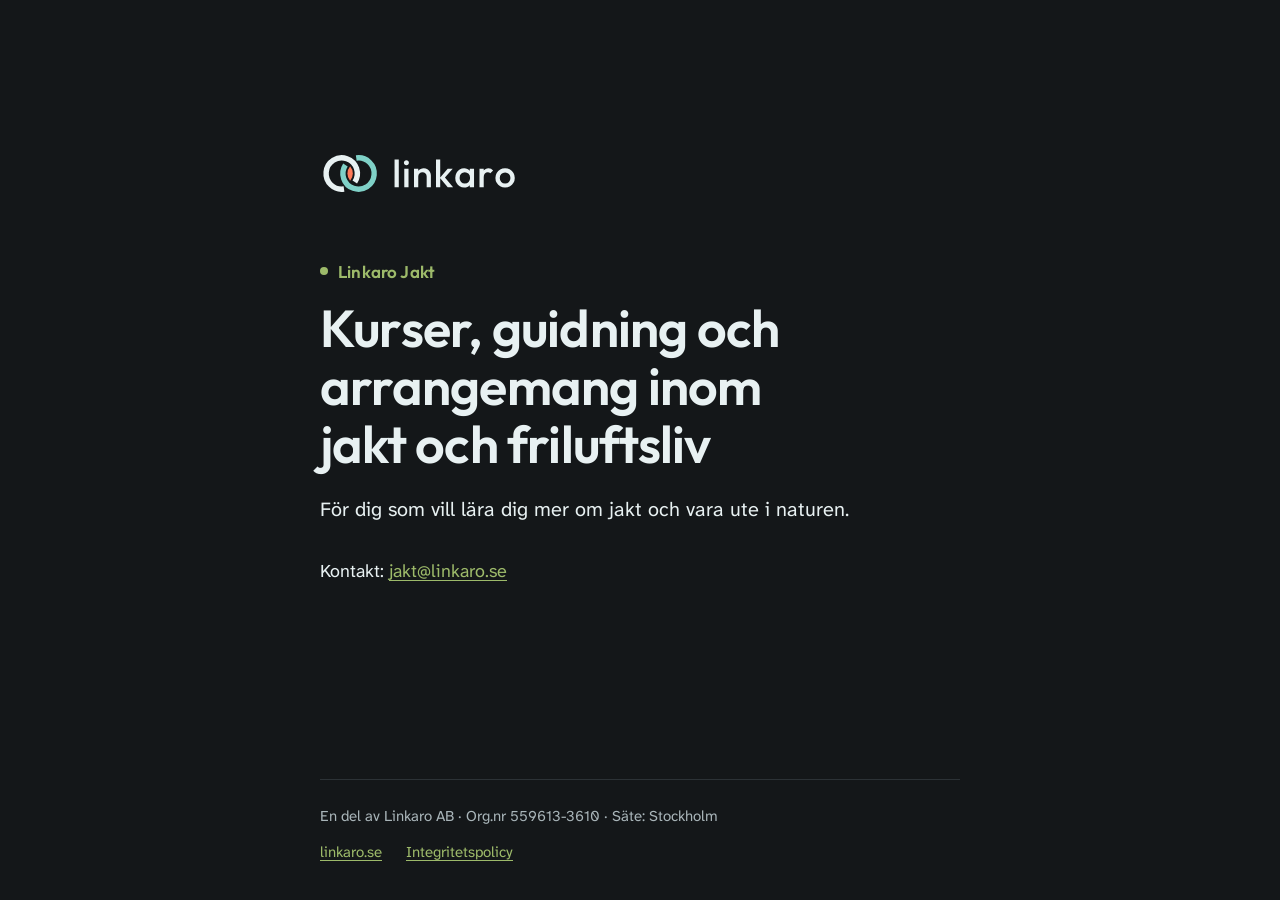
<file: index.html>
<!doctype html>
<html lang="sv">
<head>
  <meta charset="utf-8">
  <meta name="viewport" content="width=device-width, initial-scale=1">
  <title>Linkaro Jakt – kurser, guidning och arrangemang inom jakt och friluftsliv</title>
  <meta name="description" content="Linkaro Jakt – kurser, guidning och arrangemang inom jakt och friluftsliv, för dig som vill lära dig mer om jakt och vara ute i naturen.">
  <meta name="robots" content="noindex">
  <meta name="theme-color" content="#141719">
  <meta name="color-scheme" content="dark">
  <link rel="canonical" href="https://jakt.linkaro.se/">
  <link rel="icon" href="/favicon.ico" sizes="32x32">
  <link rel="icon" href="/favicon.svg" type="image/svg+xml">
  <link rel="apple-touch-icon" href="/apple-touch-icon.png">
  <link rel="preload" href="/assets/fonts/outfit-latin-wght-normal.woff2" as="font" type="font/woff2" crossorigin>
  <link rel="stylesheet" href="/assets/css/site.css">
  <meta property="og:type" content="website">
  <meta property="og:locale" content="sv_SE">
  <meta property="og:site_name" content="Linkaro Jakt">
  <meta property="og:title" content="Linkaro Jakt – kurser, guidning och arrangemang inom jakt och friluftsliv">
  <meta property="og:description" content="Linkaro Jakt – kurser, guidning och arrangemang inom jakt och friluftsliv, för dig som vill lära dig mer om jakt och vara ute i naturen.">
  <meta property="og:url" content="https://jakt.linkaro.se/">
  <meta property="og:image" content="https://jakt.linkaro.se/assets/img/og-image.png">
  <meta property="og:image:width" content="1200">
  <meta property="og:image:height" content="630">
  <meta property="og:image:alt" content="Linkaro Jakt: Kurser, guidning och arrangemang inom jakt och friluftsliv">
  <meta name="twitter:card" content="summary_large_image">
</head>
<body>
  <main>
    <div class="wrap">
      <img class="logo" src="/assets/img/logotyp-horisontell-farg-pa-morkt.svg" width="489" height="102" alt="Linkaro">
      <p class="namn">Linkaro Jakt</p>
      <h1>Kurser, guidning och arrangemang inom jakt och friluftsliv</h1>
      <p class="ingress">För dig som vill lära dig mer om jakt och vara ute i naturen.</p>
      <p class="kontakt">Kontakt: <a href="mailto:jakt@linkaro.se">jakt@linkaro.se</a></p>
    </div>
  </main>
  <footer>
    <div class="wrap">
      <div class="fot">
        <p>En del av Linkaro AB · Org.nr 559613-3610 · Säte: Stockholm</p>
        <ul class="lankar" aria-label="Länkar till Linkaro AB">
          <li><a href="https://linkaro.se">linkaro.se</a></li>
          <li><a href="https://linkaro.se/integritetspolicy/">Integritetspolicy</a></li>
        </ul>
      </div>
    </div>
  </footer>
</body>
</html>
</file>
<file: assets/css/site.css>
/* Linkaro – stilmall för undersidor (enduro, tech, jakt)
   Gemensam för alla webbplatser från linkaro-subsite-template.
   Det enda som skiljer webbplatserna åt här är --accent.
   Typsnitt och logotyper kommer från linkaro-web (Linkaros designsystem). */

/* ---------- Typsnitt (lokala filer, SIL Open Font License) ---------- */
@font-face {
  font-family: 'Outfit'; font-style: normal; font-weight: 100 900; font-display: swap;
  src: url(../fonts/outfit-latin-wght-normal.woff2) format('woff2');
  unicode-range: U+0000-00FF,U+0131,U+0152-0153,U+02BB-02BC,U+02C6,U+02DA,U+02DC,U+0304,U+0308,U+0329,U+2000-206F,U+20AC,U+2122,U+2191,U+2193,U+2212,U+2215,U+FEFF,U+FFFD;
}
@font-face {
  font-family: 'Outfit'; font-style: normal; font-weight: 100 900; font-display: swap;
  src: url(../fonts/outfit-latin-ext-wght-normal.woff2) format('woff2');
  unicode-range: U+0100-02BA,U+02BD-02C5,U+02C7-02CC,U+02CE-02D7,U+02DD-02FF,U+0304,U+0308,U+0329,U+1D00-1DBF,U+1E00-1E9F,U+1EF2-1EFF,U+2020,U+20A0-20AB,U+20AD-20C0,U+2113,U+2C60-2C7F,U+A720-A7FF;
}
@font-face {
  font-family: 'Atkinson Hyperlegible Next'; font-style: normal; font-weight: 400; font-display: swap;
  src: url(../fonts/atkinson-hyperlegible-next-latin-400-normal.woff2) format('woff2');
  unicode-range: U+0000-00FF,U+0131,U+0152-0153,U+02BB-02BC,U+02C6,U+02DA,U+02DC,U+0304,U+0308,U+0329,U+2000-206F,U+20AC,U+2122,U+2191,U+2193,U+2212,U+2215,U+FEFF,U+FFFD;
}
@font-face {
  font-family: 'Atkinson Hyperlegible Next'; font-style: normal; font-weight: 400; font-display: swap;
  src: url(../fonts/atkinson-hyperlegible-next-latin-ext-400-normal.woff2) format('woff2');
  unicode-range: U+0100-02BA,U+02BD-02C5,U+02C7-02CC,U+02CE-02D7,U+02DD-02FF,U+0304,U+0308,U+0329,U+1D00-1DBF,U+1E00-1E9F,U+1EF2-1EFF,U+2020,U+20A0-20AB,U+20AD-20C0,U+2113,U+2C60-2C7F,U+A720-A7FF;
}

/* ---------- Variabler ----------
   Kontrast mot --bas (#141719), WCAG 2.1:
   --text 15.7:1 · --text-svag 8.6:1
   Accent: enduro #FF8A3D 7.7:1 · tech #5CB8FF 8.4:1 · jakt #9DBA6A 8.3:1
   Accenten används till namnraden, länkar och fokusringen (krav 4.5:1 resp. 3:1). */
:root {
  --accent: #9DBA6A; /* byts per webbplats */

  --bas: #141719;       /* mörk grafit */
  --text: #E8F1F2;      /* Linkaro ljusgrå */
  --text-svag: #A9B5B9;
  --linje: #2C3236;     /* dekorativ avgränsning, inte en kontrollkant */

  --font-rubrik: 'Outfit', system-ui, sans-serif;
  --font-text: 'Atkinson Hyperlegible Next', system-ui, sans-serif;

  color-scheme: dark;
}

/* ---------- Bas ---------- */
*, *::before, *::after { box-sizing: border-box; }
html { background: var(--bas); -webkit-text-size-adjust: 100%; text-size-adjust: 100%; }
body {
  margin: 0;
  min-height: 100vh;
  min-height: 100dvh;
  display: flex;
  flex-direction: column;
  font-family: var(--font-text);
  font-size: 1.0625rem; /* 17 px mobil, 18 px från 700 px */
  line-height: 1.6;
  color: var(--text);
  background: var(--bas);
}
p { margin: 0; }
img { max-width: 100%; height: auto; }

a { color: var(--accent); text-decoration-thickness: 1px; text-underline-offset: 3px; }
a:hover { text-decoration-thickness: 2px; }
:focus-visible { outline: 2px solid var(--accent); outline-offset: 3px; border-radius: 2px; }

.wrap { width: 100%; max-width: 720px; margin: 0 auto; padding-inline: 24px; }

/* ---------- Innehåll ---------- */
main { flex: 1; display: flex; align-items: center; padding-block: 40px 56px; }

.logo { display: block; width: 156px; margin-bottom: 48px; }

.namn {
  display: flex; align-items: center; gap: 10px;
  margin-bottom: 14px;
  font-family: var(--font-rubrik); font-weight: 600; font-size: 1.0625rem; letter-spacing: 0.01em;
  color: var(--accent);
}
.namn::before { content: ""; flex: none; width: 8px; height: 8px; border-radius: 50%; background: currentColor; }

h1 {
  margin: 0 0 20px;
  font-family: var(--font-rubrik); font-weight: 600;
  font-size: clamp(2.125rem, 1.4rem + 3vw, 3.25rem);
  line-height: 1.12; letter-spacing: -0.015em;
  color: var(--text);
  overflow-wrap: break-word;
  text-wrap: balance;
}
@media (max-width: 340px) { h1 { hyphens: auto; } }

.ingress { max-width: 34em; margin-bottom: 32px; font-size: 1.1875rem; text-wrap: pretty; }
.kontakt { font-size: 1.0625rem; }

/* ---------- Sidfot ---------- */
footer { padding-block: 24px 32px; font-size: 0.9375rem; color: var(--text-svag); }
.fot { border-top: 1px solid var(--linje); padding-top: 24px; display: flex; flex-direction: column; gap: 8px; }
.lankar { display: flex; flex-wrap: wrap; gap: 4px 24px; margin: 0; padding: 0; list-style: none; }
.lankar a { display: inline-block; padding-block: 4px; } /* minst 24 px klickyta (WCAG 2.5.8) */

/* ---------- Större skärmar ---------- */
@media (min-width: 700px) {
  body { font-size: 1.125rem; }
  .wrap { padding-inline: 40px; }
  main { padding-block: 56px 72px; }
  .logo { width: 196px; margin-bottom: 64px; }
  .ingress { font-size: 1.25rem; }
  .kontakt { font-size: 1.125rem; }
}

/* ---------- Utskrift ---------- */
@media print {
  :root { --bas: #fff; --text: #000; --text-svag: #333; --accent: #000; color-scheme: light; }
  .logo { display: none; }
}
</file>
